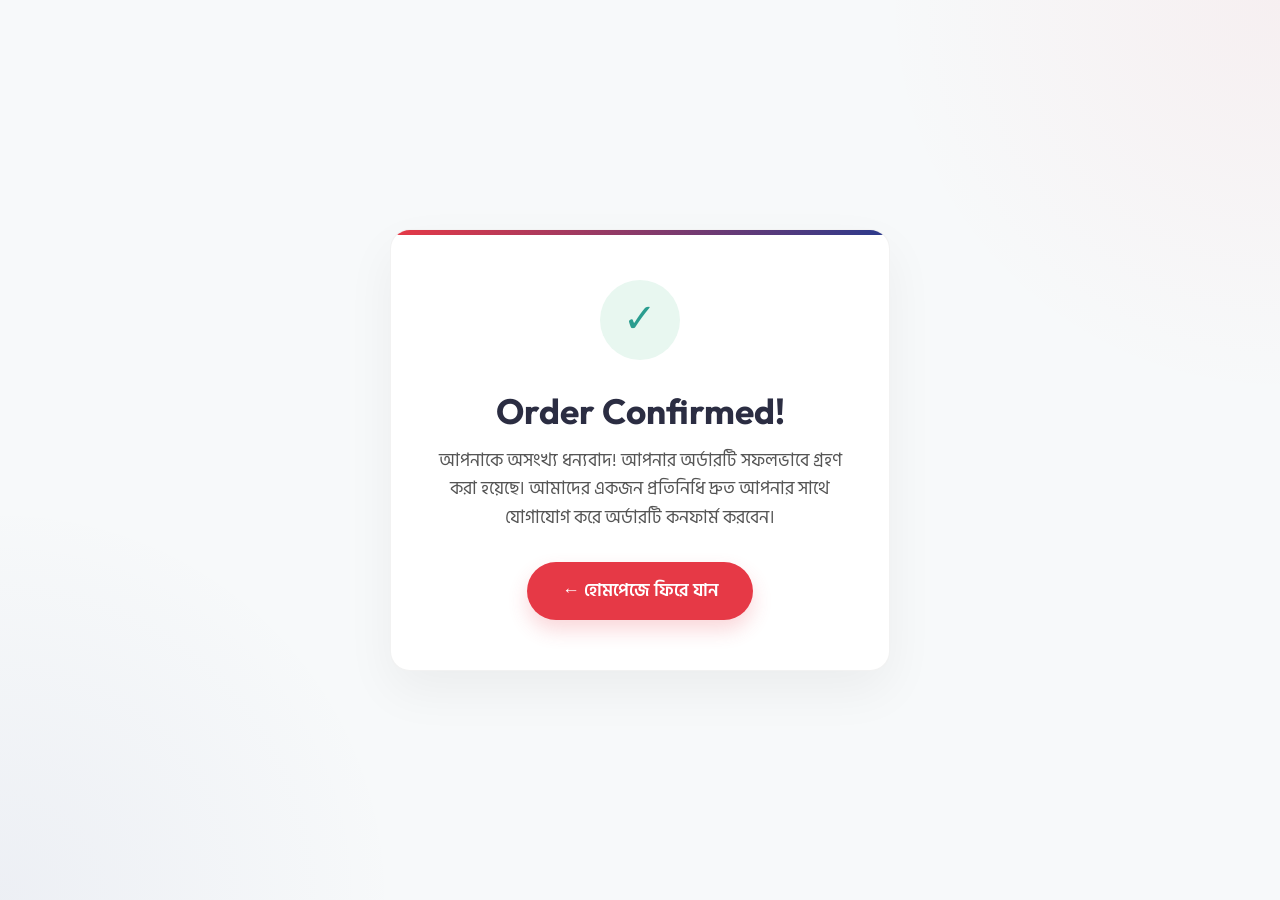
<file: success.html>
<!DOCTYPE html>
<html lang="bn">
<head>
    <!-- Google Tag Manager -->
    <script>(function(w,d,s,l,i){w[l]=w[l]||[];w[l].push({'gtm.start':
    new Date().getTime(),event:'gtm.js'});var f=d.getElementsByTagName(s)[0],
    j=d.createElement(s),dl=l!='dataLayer'?'&l='+l:'';j.async=true;j.src=
    'https://www.googletagmanager.com/gtm.js?id='+i+dl;f.parentNode.insertBefore(j,f);
    })(window,document,'script','dataLayer','GTM-N3RQSVF7');</script>
    <!-- End Google Tag Manager -->
    <meta charset="UTF-8">
    <meta name="viewport" content="width=device-width, initial-scale=1.0">
    <title>Order Confirmed | Family Travel Bag</title>
    <!-- Fonts -->
    <link href="https://fonts.googleapis.com/css2?family=Outfit:wght@400;500;700;800&family=Hind+Siliguri:wght@400;500;600;700&display=swap" rel="stylesheet">
    <link rel="stylesheet" href="styles.css">
    <style>
        body {
            background-color: #f7f9fa;
            display: flex;
            align-items: center;
            justify-content: center;
            min-height: 100vh;
            margin: 0;
            font-family: var(--font-bn);
            background-image: radial-gradient(circle at top right, rgba(230, 57, 70, 0.05), transparent 400px), 
                              radial-gradient(circle at bottom left, rgba(43, 58, 140, 0.05), transparent 400px);
        }
        .success-card {
            background: #fff;
            padding: 50px 40px;
            border-radius: 20px;
            box-shadow: 0 20px 50px rgba(0,0,0,0.05);
            text-align: center;
            max-width: 500px;
            width: 90%;
            border: 1px solid rgba(0,0,0,0.05);
            position: relative;
            overflow: hidden;
        }
        .success-card::before {
            content: '';
            position: absolute;
            top: 0;
            left: 0;
            width: 100%;
            height: 5px;
            background: linear-gradient(90deg, var(--primary), #2b3a8c);
        }
        .success-icon {
            width: 80px;
            height: 80px;
            background: #e8f7f0;
            color: #2A9D8F;
            border-radius: 50%;
            display: flex;
            align-items: center;
            justify-content: center;
            font-size: 40px;
            margin: 0 auto 30px;
            animation: scaleIn 0.6s cubic-bezier(0.175, 0.885, 0.32, 1.275) forwards;
        }
        .success-card h1 {
            font-family: var(--font-en);
            font-size: 2.2rem;
            color: var(--text-dark);
            margin-bottom: 15px;
        }
        .success-card p {
            color: #555;
            font-size: 1.1rem;
            line-height: 1.6;
            margin-bottom: 30px;
        }
        .order-id-box {
            background: #f8f9fa;
            border: 1px dashed #ced4da;
            padding: 15px 25px;
            border-radius: 10px;
            font-family: var(--font-en);
            font-weight: 700;
            color: var(--primary);
            font-size: 1.2rem;
            margin-bottom: 35px;
            letter-spacing: 1px;
            display: inline-block;
        }
        .btn-home {
            display: inline-block;
            background: var(--primary);
            color: #fff;
            text-decoration: none;
            padding: 15px 35px;
            border-radius: 50px;
            font-weight: 600;
            font-size: 1.1rem;
            transition: all 0.3s ease;
            box-shadow: 0 10px 20px rgba(230, 57, 70, 0.2);
            font-family: var(--font-bn);
        }
        .btn-home:hover {
            transform: translateY(-3px);
            box-shadow: 0 15px 25px rgba(230, 57, 70, 0.3);
            background: #d62828;
            color: #fff;
        }
        @keyframes scaleIn {
            0% { transform: scale(0) rotate(-15deg); opacity: 0; }
            100% { transform: scale(1) rotate(0deg); opacity: 1; }
        }
    </style>
</head>
<body>
    <!-- Google Tag Manager (noscript) -->
    <noscript><iframe src="https://www.googletagmanager.com/ns.html?id=GTM-N3RQSVF7"
    height="0" width="0" style="display:none;visibility:hidden"></iframe></noscript>
    <!-- End Google Tag Manager (noscript) -->

    <div class="success-card">
        <div class="success-icon">✓</div>
        <h1>Order Confirmed!</h1>
        <p>আপনাকে অসংখ্য ধন্যবাদ! আপনার অর্ডারটি সফলভাবে গ্রহণ করা হয়েছে। আমাদের একজন প্রতিনিধি দ্রুত আপনার সাথে যোগাযোগ করে অর্ডারটি কনফার্ম করবেন।</p>
        
        <div class="order-id-box" id="order-id-display">
            Loading...
        </div>

        <div>
            <a href="index.html" class="btn-home">← হোমপেজে ফিরে যান</a>
        </div>
    </div>

    <script>
        // Extract order_id from URL
        const urlParams = new URLSearchParams(window.location.search);
        const orderId = urlParams.get('order_id');
        
        if (orderId) {
            document.getElementById('order-id-display').innerHTML = `<span style="color:#6c757d; font-size:0.9rem; display:block; margin-bottom:5px;">Your Order ID</span>${orderId}`;
            
            // Handle DataLayer Push for Purchase Event
            try {
                const orderDataStr = localStorage.getItem('latest_order');
                if (orderDataStr) {
                    const orderData = JSON.parse(orderDataStr);
                    
                    // Only push if the ID matches to prevent duplicate fires on reload of different IDs
                    if (orderData.id === orderId) {
                        window.dataLayer = window.dataLayer || [];
                        window.dataLayer.push({ ecommerce: null }); // Clear previous
                        
                        // Format items for GA4 standard
                        const gtmItems = orderData.ordered_items.map((item, index) => ({
                            item_name: item.name,
                            price: item.price,
                            quantity: item.quantity,
                            index: index
                        }));

                        window.dataLayer.push({
                            event: 'purchase',
                            ecommerce: {
                                transaction_id: orderData.id,
                                value: orderData.amount,
                                currency: 'BDT',
                                shipping: orderData.shipping_zone === 'Inside dhaka' ? 60 : 130,
                                items: gtmItems
                            },
                            customer: {
                                name: orderData.customer_name,
                                phone: orderData.phone,
                                address: orderData.address,
                                zone: orderData.shipping_zone
                            }
                        });

                        console.log("GTM Purchase Event Fired:", orderData.id);
                        
                        // Clear the data so it doesn't fire again on page refresh
                        localStorage.removeItem('latest_order');
                    }
                }
            } catch (e) {
                console.error("Error pushing to dataLayer", e);
            }

        } else {
            document.getElementById('order-id-display').style.display = 'none';
        }
    </script>
</body>
</html>
</file>
<file: styles.css>
/* ==========================================================================
   CSS VARIABLES & DESIGN SYSTEM
   ========================================================================== */
   :root {
    /* Colors */
    --primary: #E63946;        /* High-converting Red */
    --primary-hover: #D62828;
    --secondary: #1D3557;      /* Deep Navy/Black for text */
    --accent: #457B9D;
    --bg-main: #F8F9FA;
    --bg-surface: #FFFFFF;
    
    --text-main: #2B2D42;
    --text-muted: #6C757D;
    
    --success: #2A9D8F;
    --error: #E63946;
    --border: #E9ECEF;

    /* Typography */
    --font-en: 'Outfit', sans-serif;
    --font-bn: 'Hind Siliguri', sans-serif;
    
    /* Spacing (8px system) */
    --sp-1: 8px;
    --sp-2: 16px;
    --sp-3: 24px;
    --sp-4: 32px;
    --sp-5: 40px;
    --sp-6: 48px;
    --sp-8: 64px;
    --sp-10: 80px;

    /* Radius & Shadows */
    --radius-sm: 6px;
    --radius-md: 12px;
    --radius-lg: 20px;
    --shadow-sm: 0 2px 8px rgba(0,0,0,0.04);
    --shadow-md: 0 8px 24px rgba(0,0,0,0.08);
    --shadow-lg: 0 16px 40px rgba(0,0,0,0.12);
    
    /* Transitions */
    --trans-fast: 0.2s ease;
    --trans-normal: 0.3s ease;
}

/* ==========================================================================
   RESET & BASE
   ========================================================================== */
* {
    margin: 0;
    padding: 0;
    box-sizing: border-box;
}

html {
    scroll-behavior: smooth;
}

body {
    font-family: var(--font-bn);
    background-color: var(--bg-main);
    color: var(--text-main);
    line-height: 1.6;
    -webkit-font-smoothing: antialiased;
}

h1, h2, h3, h4, h5, h6 {
    font-family: var(--font-bn);
    font-weight: 700;
    line-height: 1.2;
    color: var(--secondary);
    margin-bottom: var(--sp-2);
}

p {
    margin-bottom: var(--sp-2);
    color: var(--text-muted);
}

img {
    max-width: 100%;
    height: auto;
    display: block;
}

a {
    text-decoration: none;
    color: inherit;
}

.container {
    width: 100%;
    max-width: 1140px;
    margin: 0 auto;
    padding: 0 var(--sp-3);
}

.text-center { text-align: center; }

/* ==========================================================================
   BUTTONS
   ========================================================================== */
.btn {
    display: inline-flex;
    align-items: center;
    justify-content: center;
    padding: var(--sp-2) var(--sp-4);
    font-family: var(--font-bn);
    font-weight: 600;
    font-size: 1rem;
    border-radius: var(--radius-sm);
    cursor: pointer;
    transition: var(--trans-fast);
    border: none;
    text-align: center;
}

.btn-sm {
    padding: 10px var(--sp-3);
    font-size: 0.9rem;
}

.btn-large {
    padding: var(--sp-2) var(--sp-5);
    font-size: 1.25rem;
    border-radius: var(--radius-md);
}

.btn-block {
    width: 100%;
}

.btn-primary {
    background-color: var(--primary);
    color: #fff;
    box-shadow: 0 4px 14px rgba(230, 57, 70, 0.4);
}

.btn-primary:hover {
    background-color: var(--primary-hover);
    transform: translateY(-2px);
    box-shadow: 0 6px 20px rgba(230, 57, 70, 0.5);
}

.btn-white {
    background-color: #fff;
    color: var(--primary);
    box-shadow: var(--shadow-sm);
}

.btn-white:hover {
    box-shadow: var(--shadow-md);
    transform: translateY(-2px);
}

.arrow {
    margin-left: 8px;
    transition: transform 0.3s;
}

.btn:hover .arrow {
    transform: translateX(4px);
}

/* ==========================================================================
   TOP BAR & HEADER
   ========================================================================== */
.top-bar {
    background-color: var(--primary);
    color: #fff;
    text-align: center;
    padding: 8px var(--sp-2);
    font-size: 0.9rem;
    font-weight: 600;
}
.top-bar p { margin: 0; color: #fff; }

.header {
    background-color: rgba(255, 255, 255, 0.95);
    border-bottom: 1px solid rgba(0,0,0,0.05);
    transition: var(--trans-normal);
}

.header-container {
    display: flex;
    justify-content: space-between;
    align-items: center;
    height: 72px;
}

.logo {
    font-family: var(--font-en);
    font-size: 1.5rem;
    font-weight: 800;
    color: var(--secondary);
}
.logo span { color: var(--primary); }

.nav a {
    margin: 0 var(--sp-2);
    font-weight: 500;
    color: var(--text-main);
    transition: var(--trans-fast);
}
.nav a:hover { color: var(--primary); }

/* ==========================================================================
   HERO SECTION
   ========================================================================== */
.hero {
    position: relative;
    padding: var(--sp-10) 0;
    min-height: 85vh;
    display: flex;
    align-items: center;
    overflow: hidden;
}

.hero-bg {
    position: absolute;
    top: 0; left: 0; right: 0; bottom: 0;
    z-index: -1;
}

.hero-collage {
    display: flex;
    width: 100%;
    height: 100%;
}

.collage-item {
    flex: 1;
    background-size: cover;
    background-position: center;
    background-repeat: no-repeat;
    transition: flex 0.6s cubic-bezier(0.25, 1, 0.5, 1), filter 0.6s;
    filter: brightness(0.8);
}

.collage-item:hover {
    flex: 2;
    filter: brightness(1.1);
}

.hero-overlay {
    position: absolute;
    top: 0; left: 0; right: 0; bottom: 0;
    background: linear-gradient(90deg, rgba(255,255,255,0.95) 0%, rgba(255,255,255,0.85) 50%, rgba(255,255,255,0.2) 100%);
}

.hero-content {
    max-width: 600px;
}

.badge {
    display: inline-block;
    padding: 6px 12px;
    background-color: rgba(230, 57, 70, 0.1);
    color: var(--primary);
    font-weight: 600;
    font-size: 0.85rem;
    border-radius: 20px;
    margin-bottom: var(--sp-3);
}

.badge-danger {
    background-color: var(--primary);
    color: white;
}

.hero h1 {
    font-size: 3rem;
    margin-bottom: var(--sp-3);
}
.hero h1 span {
    font-family: var(--font-en);
    color: var(--primary);
    display: block;
    font-size: 2.2rem;
}

.hero p {
    font-size: 1.1rem;
    margin-bottom: var(--sp-4);
    font-weight: 500;
}

.hero-pricing {
    display: flex;
    align-items: center;
    gap: var(--sp-2);
    margin-bottom: var(--sp-4);
}

.old-price {
    font-size: 1.2rem;
    color: var(--text-muted);
    text-decoration: line-through;
    font-family: var(--font-en);
}

.new-price {
    font-size: 2.5rem;
    font-weight: 800;
    color: var(--primary);
    font-family: var(--font-en);
}

.trust-badges {
    display: flex;
    gap: var(--sp-3);
    margin-top: var(--sp-4);
}
.trust-badges span {
    display: flex;
    align-items: center;
    font-size: 0.9rem;
    font-weight: 600;
    color: var(--secondary);
}
.icon-sm {
    width: 20px;
    margin-right: 8px;
}

/* ==========================================================================
   PROBLEM / SOLUTION SECTION
   ========================================================================== */
.section { padding: var(--sp-10) 0; }
.section-header {
    text-align: center;
    max-width: 600px;
    margin: 0 auto var(--sp-8);
}
.section-header h2 { font-size: 2.2rem; }

.grid-2 {
    display: grid;
    grid-template-columns: 1fr 1fr;
    gap: var(--sp-4);
}

.card {
    background: var(--bg-surface);
    border-radius: var(--radius-lg);
    padding: var(--sp-5);
    box-shadow: var(--shadow-sm);
    border: 1px solid var(--border);
    transition: var(--trans-normal);
}
.card:hover { box-shadow: var(--shadow-md); }

.card-header {
    display: flex;
    align-items: center;
    gap: var(--sp-2);
    margin-bottom: var(--sp-3);
    padding-bottom: var(--sp-2);
    border-bottom: 1px solid var(--border);
}

.card-header h3 { margin: 0; font-size: 1.3rem; }

.icon-error {
    color: var(--error);
    background: rgba(230, 57, 70, 0.1);
    width: 32px; height: 32px;
    border-radius: 50%;
    display: flex; align-items: center; justify-content: center;
    font-weight: bold;
}
.icon-success {
    color: var(--success);
    background: rgba(42, 157, 143, 0.1);
    width: 32px; height: 32px;
    border-radius: 50%;
    display: flex; align-items: center; justify-content: center;
    font-weight: bold;
}

.feature-list {
    list-style: none;
}
.feature-list li {
    position: relative;
    padding-left: 28px;
    margin-bottom: 12px;
    font-size: 1.05rem;
    color: var(--text-main);
}
.feature-list li::before {
    content: '';
    position: absolute;
    left: 0; top: 6px;
    width: 16px; height: 16px;
    border-radius: 50%;
}
.error-list li::before {
    background: url('data:image/svg+xml;utf8,<svg xmlns="http://www.w3.org/2000/svg" fill="%23E63946" viewBox="0 0 24 24"><path d="M19 6.41L17.59 5 12 10.59 6.41 5 5 6.41 10.59 12 5 17.59 6.41 19 12 13.41 17.59 19 19 17.59 13.41 12z"/></svg>') center/cover;
}
.success-list li::before {
    background: url('data:image/svg+xml;utf8,<svg xmlns="http://www.w3.org/2000/svg" fill="%232A9D8F" viewBox="0 0 24 24"><path d="M9 16.2L4.8 12l-1.4 1.4L9 19 21 7l-1.4-1.4L9 16.2z"/></svg>') center/cover;
}

/* ==========================================================================
   BENEFITS GRID
   ========================================================================== */
.benefits { background-color: var(--bg-surface); }
.benefits-grid {
    display: grid;
    grid-template-columns: repeat(auto-fit, minmax(240px, 1fr));
    gap: var(--sp-4);
}

.benefit-item {
    text-align: center;
    padding: var(--sp-4);
    background: var(--bg-main);
    border-radius: var(--radius-md);
    transition: var(--trans-normal);
}
.benefit-item:hover {
    transform: translateY(-5px);
    box-shadow: var(--shadow-sm);
    background: #fff;
}

.icon-box {
    font-size: 2.5rem;
    margin-bottom: var(--sp-2);
}
.benefit-item h4 { font-size: 1.2rem; margin-bottom: 8px; }

/* ==========================================================================
   VISUAL CTA
   ========================================================================== */
.visual-cta {
    background-color: var(--primary);
    background-image: linear-gradient(135deg, var(--primary) 0%, #B8001F 100%);
    color: #fff;
    padding: var(--sp-8) 0;
}
.visual-cta h2 { color: #fff; margin-bottom: var(--sp-2); }
.visual-cta p { color: rgba(255,255,255,0.9); font-size: 1.1rem; max-width: 700px; margin: 0 auto; }

/* ==========================================================================
   CHECKOUT SECTION MODERN
   ========================================================================== */
.checkout-modern {
    display: flex;
    flex-direction: column;
    gap: var(--sp-6);
    margin-top: var(--sp-6);
}

.product-selection-section h3, .billing-section h3, .summary-section h3 {
    font-family: var(--font-en);
    font-size: 1.4rem;
    margin-bottom: var(--sp-4);
    color: var(--text-dark);
    font-weight: 700;
}

.product-selection-list {
    display: flex;
    flex-direction: column;
    gap: 15px;
}

.product-select-card {
    display: flex;
    align-items: center;
    background: #fff;
    border: 1px solid var(--border);
    border-radius: var(--radius-md);
    padding: 15px;
    gap: 15px;
    transition: all 0.2s ease;
    cursor: pointer;
}

.product-select-card.selected {
    border-color: #ffcccc;
    background-color: #fff9f9;
}

.product-select-card.stock-out {
    opacity: 0.6;
    pointer-events: none;
    background: #fcfcfc;
}

/* Custom Checkbox */
.custom-check-wrap {
    display: flex;
    align-items: center;
    justify-content: center;
    padding-left: 10px;
}
.custom-checkbox {
    appearance: none;
    width: 24px;
    height: 24px;
    border: 2px solid #ccc;
    border-radius: 4px;
    cursor: pointer;
    position: relative;
    transition: all 0.2s;
    background: #fff;
}
.custom-checkbox:checked {
    background-color: #2b3a8c;
    border-color: #2b3a8c;
}
.custom-checkbox:checked::after {
    content: '';
    position: absolute;
    left: 7px;
    top: 3px;
    width: 6px;
    height: 12px;
    border: solid white;
    border-width: 0 2px 2px 0;
    transform: rotate(45deg);
}

.card-img {
    width: 80px;
    height: 80px;
    object-fit: cover;
    border-radius: 6px;
}

.card-details {
    flex: 1;
    display: flex;
    flex-direction: column;
    gap: 10px;
}
.card-details h4 {
    font-size: 1.1rem;
    color: var(--text-dark);
    margin: 0;
}

.card-controls {
    display: flex;
    align-items: center;
    gap: 20px;
}
.qty-control {
    display: flex;
    align-items: center;
    border: 1px solid var(--border);
    border-radius: 4px;
    background: #fff;
    overflow: hidden;
}
.qty-btn {
    padding: 5px 12px;
    background: transparent;
    border: none;
    cursor: pointer;
    font-size: 1.2rem;
    color: #666;
    font-family: var(--font-en);
}
.qty-btn:hover { background: #f0f0f0; }
.qty-val {
    padding: 0 10px;
    font-weight: 500;
    font-family: var(--font-en);
}

.card-price {
    font-weight: 700;
    font-size: 1.2rem;
    color: var(--text-dark);
    font-family: var(--font-en);
}

.stock-out-badge {
    background-color: #ffe5e5;
    color: #d32f2f;
    padding: 4px 10px;
    border-radius: 20px;
    font-size: 0.8rem;
    font-weight: 700;
    margin-left: auto;
}

/* Split Section */
.checkout-split-container {
    display: flex;
    gap: 40px;
}

.billing-section {
    flex: 1.2;
}
.summary-section {
    flex: 1;
}

/* Form Styles Override for Billing */
.form-group { margin-bottom: var(--sp-4); }
.form-group label {
    display: block; font-weight: 700; margin-bottom: 8px; color: var(--text-dark);
}
.form-group input, .form-group textarea {
    width: 100%;
    padding: 14px 16px;
    border: 1px solid var(--border);
    border-radius: var(--radius-sm);
    font-family: inherit;
    font-size: 1rem;
    transition: var(--trans-fast);
    background-color: #fff;
}
.form-group input:focus, .form-group textarea:focus {
    outline: none;
    border-color: var(--primary);
    box-shadow: 0 0 0 3px rgba(230, 57, 70, 0.1);
}

/* Order Summary Table */
.summary-table {
    border-top: 1px solid var(--border);
    padding-top: var(--sp-4);
}
.table-header {
    display: flex;
    justify-content: space-between;
    font-weight: 700;
    color: var(--text-dark);
    margin-bottom: var(--sp-3);
    padding-bottom: var(--sp-2);
    border-bottom: 1px solid var(--border);
}

.modern-cart .cart-item {
    display: flex;
    align-items: center;
    justify-content: space-between;
    padding: 12px 0;
    border-bottom: 1px solid #f0f0f0;
}
.modern-cart .item-info {
    display: flex;
    align-items: center;
    gap: 15px;
}
.modern-cart .item-info img {
    width: 45px;
    height: 45px;
    border-radius: 4px;
    object-fit: cover;
}
.modern-cart .item-name {
    font-weight: 600;
    color: var(--text-dark);
    display: block;
}
.modern-cart .item-qty {
    font-size: 0.9rem;
    color: #666;
    font-family: var(--font-en);
}
.modern-cart .item-price {
    font-weight: 700;
    font-family: var(--font-en);
}

.table-row {
    display: flex;
    justify-content: space-between;
    padding: var(--sp-2) 0;
    color: var(--text-dark);
}
.row-value {
    font-weight: 600;
    font-family: var(--font-en);
}
.subtotal-row {
    border-bottom: 1px solid #f0f0f0;
}

/* Custom Radio Buttons */
.shipping-options {
    padding: var(--sp-3) 0;
    border-bottom: 1px solid #f0f0f0;
}
.shipping-radio {
    display: flex;
    align-items: center;
    justify-content: space-between;
    margin-bottom: 12px;
    cursor: pointer;
}
.shipping-radio input { display: none; }
.custom-radio {
    width: 20px;
    height: 20px;
    border: 2px solid var(--border);
    border-radius: 50%;
    position: relative;
}
.shipping-radio input:checked ~ .custom-radio {
    border-color: var(--primary);
}
.shipping-radio input:checked ~ .custom-radio::after {
    content: '';
    position: absolute;
    top: 4px; left: 4px;
    width: 8px; height: 8px;
    background: var(--primary);
    border-radius: 50%;
}

.shipping-price {
    font-weight: 700;
    font-family: var(--font-en);
}

.total-row {
    align-items: center;
}
.total-price {
    color: #E63946;
    font-size: 1.6rem;
    font-weight: 800;
}

/* ==========================================================================
   FOOTER
   ========================================================================== */
.footer {
    background: var(--secondary);
    color: #fff;
    padding: var(--sp-8) 0 var(--sp-4);
}

.footer-content {
    display: grid;
    grid-template-columns: 2fr 1fr;
    gap: var(--sp-6);
    margin-bottom: var(--sp-6);
}

.footer-brand p { color: rgba(255,255,255,0.7); margin-top: var(--sp-2); }
.footer h4 { color: #fff; margin-bottom: var(--sp-3); }
.footer-links a {
    display: block; color: rgba(255,255,255,0.7); margin-bottom: 8px;
}
.footer-links a:hover { color: #fff; }
.footer-contact p { color: rgba(255,255,255,0.7); margin-bottom: 8px; }

.footer-bottom {
    border-top: 1px solid rgba(255,255,255,0.1);
    padding-top: var(--sp-4);
    color: rgba(255,255,255,0.5);
    font-size: 0.9rem;
}

/* ==========================================================================
   MODALS
   ========================================================================== */
.custom-modal {
    position: fixed;
    top: 0; left: 0; width: 100%; height: 100%;
    background: rgba(0, 0, 0, 0.6);
    display: none;
    align-items: center;
    justify-content: center;
    z-index: 1000;
    backdrop-filter: blur(4px);
    opacity: 0;
    transition: opacity 0.3s ease;
}

.custom-modal.show {
    display: flex;
    opacity: 1;
}

.modal-content {
    background: #fff;
    padding: var(--sp-5);
    border-radius: var(--radius-lg);
    width: 90%;
    max-width: 400px;
    text-align: center;
    box-shadow: var(--shadow-lg);
    transform: translateY(20px);
    transition: transform 0.3s ease;
}

.custom-modal.show .modal-content {
    transform: translateY(0);
}

.modal-icon {
    width: 60px;
    height: 60px;
    margin: 0 auto var(--sp-3);
    border-radius: 50%;
    display: flex;
    align-items: center;
    justify-content: center;
    font-size: 2rem;
    font-weight: bold;
    color: #fff;
}

.error-icon { background-color: var(--error); box-shadow: 0 4px 14px rgba(230, 57, 70, 0.3); }
.warning-icon { background-color: #FFB703; box-shadow: 0 4px 14px rgba(255, 183, 3, 0.3); }

.modal-content h3 { margin-bottom: var(--sp-2); }
.modal-content p { margin-bottom: var(--sp-4); }

/* ==========================================================================
   ANIMATIONS & RESPONSIVE
   ========================================================================== */
@keyframes pulse {
    0% { transform: scale(1); box-shadow: 0 0 0 0 rgba(230, 57, 70, 0.7); }
    70% { transform: scale(1.02); box-shadow: 0 0 0 10px rgba(230, 57, 70, 0); }
    100% { transform: scale(1); box-shadow: 0 0 0 0 rgba(230, 57, 70, 0); }
}
.pulse { animation: pulse 2s infinite; }

@keyframes jump {
    0%, 100% { transform: translateY(0); box-shadow: 0 8px 20px rgba(230, 57, 70, 0.4); }
    50% { transform: translateY(-8px); box-shadow: 0 15px 25px rgba(230, 57, 70, 0.6); }
}
.jump-animate { 
    animation: jump 2s ease-in-out infinite; 
    transform-origin: center;
}

@media (max-width: 992px) {
    .checkout-wrapper { grid-template-columns: 1fr; }
    .hero-bg img { object-position: right; }
    .checkout-split-container { flex-direction: column; gap: var(--sp-4); }
}

@media (max-width: 768px) {
    .hero h1 { font-size: 2.2rem; }
    .hero h1 span { font-size: 1.8rem; }
    .grid-2 { grid-template-columns: 1fr; }
    .footer-content { grid-template-columns: 1fr; gap: var(--sp-4); }
    .hero-overlay {
        background: linear-gradient(180deg, rgba(255,255,255,0.8) 0%, rgba(255,255,255,1) 100%);
    }
    
    /* Product Selection Card Mobile */
    .product-select-card {
        padding: 10px;
        gap: 10px;
    }
    .custom-check-wrap {
        padding-left: 0;
    }
    .card-img {
        width: 65px;
        height: 65px;
        border-radius: 4px;
    }
    .card-details {
        gap: 6px;
    }
    .card-details h4 {
        font-size: 0.95rem;
    }
    .card-controls {
        gap: 10px;
    }
    .card-price {
        font-size: 1rem;
    }
    .qty-btn {
        padding: 2px 10px;
        font-size: 1.1rem;
        font-family: var(--font-en);
    }
    .qty-val {
        padding: 0 8px;
        font-family: var(--font-en);
    }
    .product-selection-section h3, .billing-section h3, .summary-section h3 {
        font-size: 1.2rem;
    }
}

@media (max-width: 480px) {
    .hero h1 { font-size: 1.8rem; }
    .hero h1 span { font-size: 1.5rem; }
    .btn { padding: 10px 20px; font-size: 0.95rem; }
    .card-img { height: 120px; }
}
</file>
